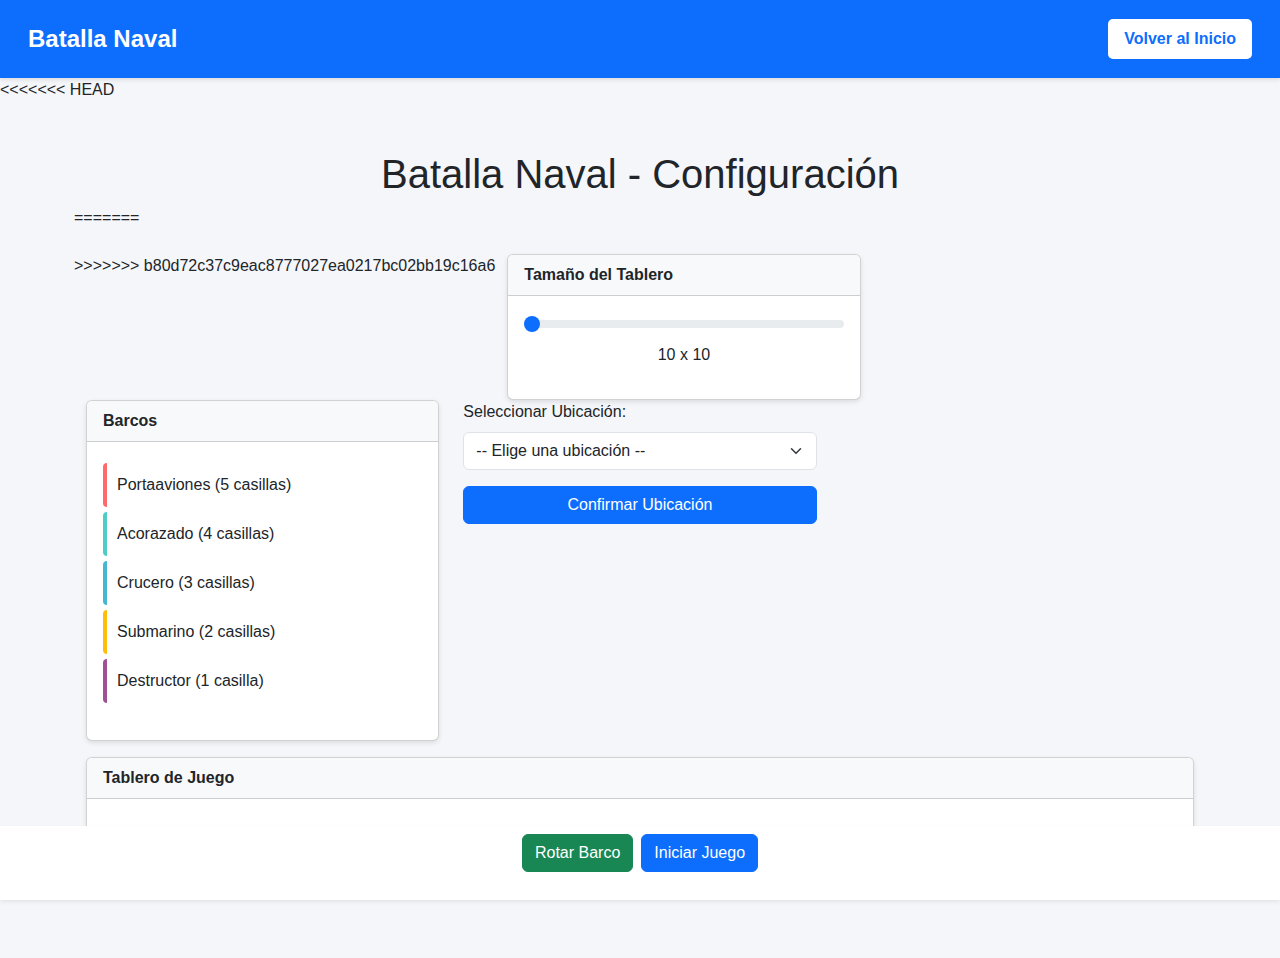
<file: frontend/html/personalizar.html>
<!DOCTYPE html>
<html lang="es">
<head>
    <meta charset="UTF-8">
    <meta name="viewport" content="width=device-width, initial-scale=1.0">
    <title>Batalla Naval - Configuración</title>
    <link href="https://cdn.jsdelivr.net/npm/bootstrap@5.3.0/dist/css/bootstrap.min.css" rel="stylesheet">
    <link rel="stylesheet" href="../css/personalizar.css">
</head>
<body>
    <nav class="navbar navbar-expand-lg custom-nav">
        <div class="container-fluid">
            <span class="navbar-brand nav-title">Batalla Naval</span>
            <button class="navbar-toggler" type="button" data-bs-toggle="collapse" data-bs-target="#navbarNav">
                <span class="navbar-toggler-icon"></span>
            </button>
            <div class="collapse navbar-collapse" id="navbarNav">
                <div class="d-flex ms-auto player-info-container align-items-center">
                    <div id="playerInfoContainer"></div>
                    <button class="home-btn ms-2" onclick="window.location.href='inicio.html'">Volver al Inicio</button>
                </div>
            </div>
        </div>
    </nav>
<<<<<<< HEAD
    
    <div class="container mt-3 mt-md-5">
        <h1 class="text-center mb-3 mb-md-4">Batalla Naval - Configuración</h1>
        
        <div class="row g-3">
=======
    <div class="container mt-4">
        <div class="row">
>>>>>>> b80d72c37c9eac8777027ea0217bc02bb19c16a6
            <!-- Tamaño del Tablero -->
            <div class="col-12 col-md-4">
                <div class="card h-100">
                    <div class="card-header">Tamaño del Tablero</div>
                    <div class="card-body">
                        <input type="range" id="boardSizeRange" 
                               min="10" max="20" value="10" 
                               class="form-range">
                        <p id="boardSizeText" class="text-center mb-0">10 x 10</p>
                    </div>
                </div>
            </div>

            <!-- Selección de Barcos -->
            <div class="col-12 col-md-4">
                <div class="card h-100">
                    <div class="card-header">Barcos</div>
                    <div class="card-body">
                        <div class="ship-selector">
                            <div class="ship" data-length="5">Portaaviones (5 casillas)</div>
                            <div class="ship" data-length="4">Acorazado (4 casillas)</div>
                            <div class="ship" data-length="3">Crucero (3 casillas)</div>
                            <div class="ship" data-length="2">Submarino (2 casillas)</div>
                            <div class="ship" data-length="1">Destructor (1 casilla)</div>
                        </div>
                    </div>
                </div>
            </div>

            <!-- Ubicación y Clima -->
            <div class="col-12 col-md-4">
                <!-- En la sección de Ubicación y Clima (dentro del card-body), reemplaza con: -->
<!-- Reemplaza el botón actual en tu HTML -->
<div class="card-body">
    <div class="mb-3">
        <label for="locationSelect" class="form-label">Seleccionar Ubicación:</label>
        <select id="locationSelect" class="form-select">
            <option value="">-- Elige una ubicación --</option>
            <!-- Las opciones se llenarán con JavaScript -->
        </select>
    </div>
    <button id="selectLocationBtn" class="btn btn-primary w-100 mb-3">
        Confirmar Ubicación
    </button>
    <div id="weatherLoading" class="d-none text-center mb-2">
        <div class="spinner-border text-primary" role="status">
            <span class="visually-hidden">Cargando...</span>
        </div>
        <p class="small mt-2">Consultando condiciones climáticas...</p>
    </div>
    <div id="weatherInfo" class="d-none">
        <h5 class="h6">Información del Clima</h5>
        <div class="weather-details">
            <p id="locationName" class="fw-bold mb-2"></p>
            <p id="temperatureInfo" class="mb-1 small"></p>
            <p id="conditionInfo" class="small"></p>
        </div>
    </div>
</div>
            </div>
        </div>

        <!-- Tablero de Juego -->
        <div class="row mt-3">
            <div class="col-12">
                <div class="card">
                    <div class="card-header">Tablero de Juego</div>
                    <div class="card-body p-2 p-md-3">
                        <div id="gameBoard" class="game-board mx-auto"></div>
                    </div>
                </div>
            </div>
        </div>
    </div>

    <!-- Controles Fijos en la parte inferior -->
    <div class="fixed-bottom bg-white shadow-sm p-2">
        <div class="container">
            <div class="d-flex justify-content-center">
                <button id="rotateBtn" class="btn btn-success me-2">Rotar Barco</button>
                <button id="startGameBtn" class="btn btn-primary">Iniciar Juego</button>
            </div>
        </div>
    </div>

    <script src="https://cdn.jsdelivr.net/npm/bootstrap@5.3.0/dist/js/bootstrap.bundle.min.js"></script>
    <script src="../js/personalizar.js"></script>
    <script src="../js/user-data.js"></script>

</body>
</html>
</file>
<file: frontend/css/personalizar.css>
/* Estilos generales */
body {
    background-color: #f4f6f9;
    padding-bottom: 70px;
    margin: 0;
    font-family: Arial, sans-serif;
}

/* Barra de navegación */
.custom-nav {
    background-color: #0d6efd;
    padding: 1rem;
    box-shadow: 0 2px 4px rgba(0,0,0,0.1);
}

.nav-title {
    color: white;
    font-weight: bold;
    font-size: 1.5rem;
    margin: 0;
}

.player-info-container {
    display: flex;
    align-items: center;
    gap: 1rem;
}

.home-btn {
    background-color: white;
    color: #0d6efd;
    border: none;
    padding: 0.5rem 1rem;
    border-radius: 5px;
    font-weight: bold;
    transition: all 0.3s;
}

.home-btn:hover {
    background-color: #e9ecef;
    transform: translateY(-2px);
}

/* Contenedor principal */
.container {
    padding-bottom: 20px;
}

/* Tarjetas de configuración */
.card {
    margin-bottom: 1rem;
    box-shadow: 0 2px 5px rgba(0,0,0,0.1);
}

.card-header {
    font-weight: bold;
    background-color: #f8f9fa;
}

/* Tablero de juego adaptable */
.game-board-container {
    width: 100%;
    overflow: hidden;
    padding: 5px;
}

.game-board {
    display: grid;
    gap: 1px;
    margin: 0 auto;
    justify-content: center;
}

.board-cell {
    aspect-ratio: 1/1;
    min-width: 15px;
    max-width: 40px;
    width: 100%;
    background-color: rgba(173, 216, 230, 0.7);
    border: 1px solid #1E90FF;
    display: flex;
    align-items: center;
    justify-content: center;
    cursor: pointer;
    position: relative;
    overflow: hidden;
    font-size: clamp(10px, 2vw, 20px);
    transition: all 0.2s;
}

/* Estilos para barcos */
.board-cell.occupied[data-ship="1"] { background-color: #FF6B6B; } /* Portaaviones */
.board-cell.occupied[data-ship="2"] { background-color: #4ECDC4; } /* Acorazado */
.board-cell.occupied[data-ship="3"] { background-color: #45B7D1; } /* Crucero */
.board-cell.occupied[data-ship="4"] { background-color: #FFBE0B; } /* Submarino */
.board-cell.occupied[data-ship="5"] { background-color: #A05195; } /* Destructor */

.ship-emoji {
    position: absolute;
    top: 50%;
    left: 50%;
    transform: translate(-50%, -50%);
    z-index: 2;
    pointer-events: none;
}

/* Vista previa */
.board-cell.highlight.valid {
    background-color: rgba(144, 238, 144, 0.5);
}

/* Selector de barcos */
.ship-selector .ship {
    padding: 10px;
    margin: 5px 0;
    cursor: pointer;
    transition: all 0.3s;
    border-left: 4px solid transparent;
    border-radius: 4px;
}

.ship-selector .ship.selected {
    background-color: #f0f8ff;
    border-left: 4px solid #1E90FF;
    font-weight: bold;
}

.ship-selector .ship.placed {
    opacity: 0.7;
    background-color: #f5f5f5;
}

/* Colores para selectores */
.ship[data-length="5"] { border-left-color: #FF6B6B; }
.ship[data-length="4"] { border-left-color: #4ECDC4; }
.ship[data-length="3"] { border-left-color: #45B7D1; }
.ship[data-length="2"] { border-left-color: #FFBE0B; }
.ship[data-length="1"] { border-left-color: #A05195; }

/* Botones fijos */
.fixed-bottom {
    position: fixed;
    bottom: 0;
    left: 0;
    right: 0;
    background-color: white;
    box-shadow: 0 -2px 10px rgba(0,0,0,0.1);
    padding: 10px 0;
    z-index: 1000;
}

/* Ajustes para móviles */
@media (max-width: 576px) {
    .board-cell {
        min-width: 12px;
        font-size: 10px;
    }
    
    .ship-selector .ship {
        padding: 8px;
        font-size: 0.9rem;
    }
}

/* Efecto de agua */
.board-cell::after {
    content: '';
    position: absolute;
    top: 0;
    left: 0;
    right: 0;
    bottom: 0;
    background: linear-gradient(135deg, rgba(255,255,255,0.1) 0%, rgba(255,255,255,0) 50%);
    z-index: 1;
}

.weather-details {
    background-color: #f8f9fa;
    border-radius: 5px;
    padding: 10px;
    margin-top: 5px;
}
#locationSelect {
    margin-bottom: 15px;
}


.weather-details p {
    margin-bottom: 3px;
}

#weatherExtra {
    display: grid;
    grid-template-columns: 1fr 1fr;
    gap: 5px;
}

#weatherExtra div {
    background-color: #e9ecef;
    padding: 5px;
    border-radius: 3px;
}
</file>
